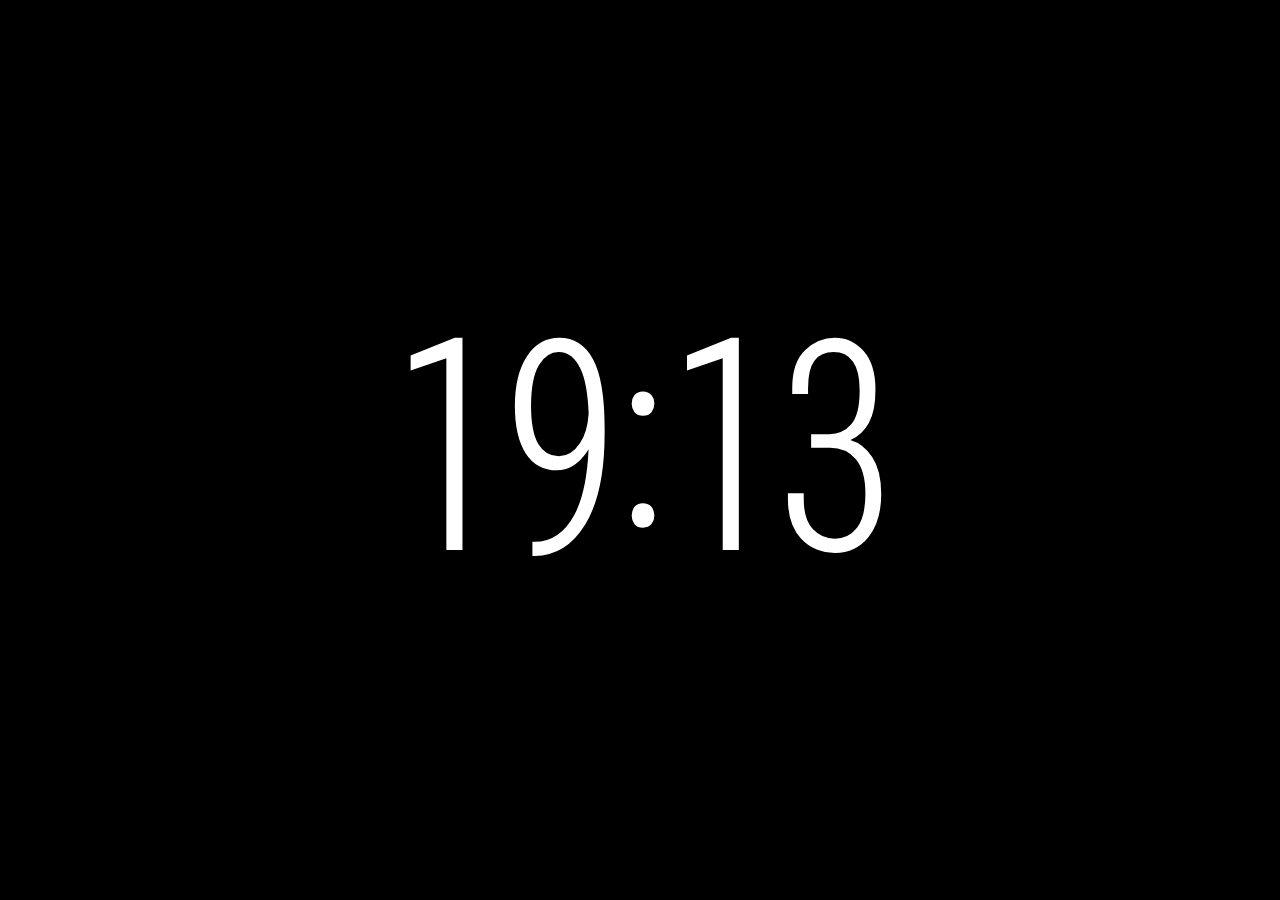
<file: display.html>
<!DOCTYPE html>
<html lang="zh-Hant">
<head>
  <meta charset="UTF-8">
  <meta name="viewport" content="width=device-width, initial-scale=1.0">
  <title>TMR 舞台展示時鐘</title>
  <link rel="icon" type="image/svg+xml" href="./favicon.svg">
  
  <!-- Roboto Flex Custom Tuning & Material Symbols Rounded -->
  <link rel="preconnect" href="https://fonts.googleapis.com">
  <link rel="preconnect" href="https://fonts.gstatic.com" crossorigin>
  <link href="https://fonts.googleapis.com/css2?family=Roboto+Flex:opsz,wght,XOPQ,XTRA,YOPQ,YTDE,YTFI,YTLC,YTUC@8..144,100..1000,27..175,468,79,-203,738,514,712&display=swap" rel="stylesheet">
  <link href="https://fonts.googleapis.com/css2?family=Material+Symbols+Rounded:opsz,wght,FILL,GRAD@20..48,400..500,0,0" rel="stylesheet">
  
  <link rel="stylesheet" href="./css/display.css">
</head>
<body>

  <!-- Floating HUD Toolbar -->
  <aside id="hud-controls" aria-label="展示視窗工具列">
    <div class="sync-dot" id="sync-indicator" title="與控制台同步連線正常"></div>
    <button class="hud-btn" id="btn-fullscreen" title="切換全螢幕 (F)">
      <span class="material-symbols-rounded">fullscreen</span>
    </button>
  </aside>

  <!-- Main Stage Canvas -->
  <main id="stage-container">
    
    <!-- Layer: 目前時間 Current Time -->
    <section id="layer-time" class="layer-wrapper" aria-label="目前時間">
      <div class="clock-content mode-side" id="content-time">
        <div class="side-spacer" aria-hidden="true"></div>
        <div class="time-box">
          <div class="clock-digits tabular-nums" id="digits-time"></div>
          <div class="clock-subline" id="subline-date"></div>
        </div>
        <div class="icon-slot" id="icon-time"></div>
      </div>
    </section>

    <!-- Layer: 正計時 Count-Up -->
    <section id="layer-countup" class="layer-wrapper" aria-label="正計時">
      <div class="clock-content mode-side" id="content-countup">
        <div class="side-spacer" aria-hidden="true"></div>
        <div class="time-box">
          <div class="clock-digits tabular-nums" id="digits-countup"></div>
        </div>
        <div class="icon-slot" id="icon-countup"></div>
      </div>
    </section>

    <!-- Layer: 倒數計時 Countdown -->
    <section id="layer-countdown" class="layer-wrapper" aria-label="倒數計時">
      <div class="clock-content mode-side" id="content-countdown">
        <div class="side-spacer" aria-hidden="true"></div>
        <div class="time-box">
          <div class="clock-digits tabular-nums" id="digits-countdown"></div>
        </div>
        <div class="icon-slot" id="icon-countdown"></div>
      </div>
    </section>

    <!-- Layer: 黑畫面 Blackout -->
    <section id="layer-blackout" class="layer-wrapper" aria-label="黑畫面"></section>

  </main>

  <script src="./js/audio.js"></script>
  <script src="./js/state.js"></script>
  <script src="./js/display.js"></script>
</body>
</html>
</file>
<file: css/display.css>
/* Google Fonts: Roboto Flex & Material Symbols Rounded */
@import url('https://fonts.googleapis.com/css2?family=Roboto+Flex:opsz,wght,XOPQ,XTRA,YOPQ,YTDE,YTFI,YTLC,YTUC@8..144,100..1000,27..175,468,79,-203,738,514,712&display=swap');
@import url('https://fonts.googleapis.com/css2?family=Material+Symbols+Rounded:opsz,wght,FILL,GRAD@20..48,400..500,0,0');

:root {
  --bg-color: #000000;
  --text-normal: #ffffff;
  --text-red: #ef4444;
  --text-dim: #71717a;
  --icon-gray: #9ca3af;
  --icon-green: #22c55e;
  --icon-orange: #f97316;
  --icon-lightblue: #38bdf8;
  --icon-yellow: #facc15;
  --fade-duration: 400ms;
  --clock-scale: 1;
}

* {
  margin: 0;
  padding: 0;
  box-sizing: border-box;
  user-select: none;
  -webkit-user-select: none;
}

html, body {
  width: 100%;
  height: 100%;
  overflow: hidden;
  background-color: var(--bg-color);
  color: var(--text-normal);
  font-family: 'Roboto Flex', -apple-system, BlinkMacSystemFont, sans-serif;
  cursor: default;
}

/* Tabular figures & Roboto Flex Custom Tuning:
   Optical Size: Auto, Slant: 0, Width: 100, Weight: 400,
   Thick Stroke (XOPQ): 96, Counter Width (XTRA): 367, Thin Stroke (YOPQ): 79,
   Descender Depth (YTDE): -203, Figure Height (YTFI): 738, Lowercase Height (YTLC): 514, Uppercase Height (YTUC): 712 */
.clock-digits, .tabular-nums {
  font-family: 'Roboto Flex', sans-serif;
  font-optical-sizing: auto;
  font-weight: 400;
  font-variation-settings: 'slnt' 0, 'wdth' 100, 'wght' 400, 'XOPQ' 96, 'XTRA' 367, 'YOPQ' 79, 'YTDE' -203, 'YTFI' 738, 'YTLC' 514, 'YTUC' 712;
  font-variant-numeric: tabular-nums;
  font-feature-settings: 'tnum' 1;
}

/* Material Symbols Rounded: Not Fill, Weight 450 */
.material-symbols-rounded {
  font-family: 'Material Symbols Rounded';
  font-weight: 450;
  font-style: normal;
  display: inline-block;
  line-height: 1;
  text-transform: none;
  letter-spacing: normal;
  word-wrap: normal;
  white-space: nowrap;
  direction: ltr;
  user-select: none;
  -webkit-user-select: none;
  font-variation-settings: 'FILL' 0, 'wght' 450, 'GRAD' 0, 'opsz' 48;
}

/* Stage container */
#stage-container {
  position: relative;
  width: 100vw;
  height: 100vh;
  display: flex;
  align-items: center;
  justify-content: center;
  background-color: var(--bg-color);
}

/* Layers: Crossfade animation using opacity */
.layer-wrapper {
  position: absolute;
  inset: 0;
  width: 100%;
  height: 100%;
  display: flex;
  align-items: center;
  justify-content: center;
  opacity: 0;
  pointer-events: none;
  transition: opacity var(--fade-duration) cubic-bezier(0.4, 0, 0.2, 1);
  will-change: opacity;
}

.layer-wrapper.active {
  opacity: 1;
  pointer-events: auto;
}

.no-fade .layer-wrapper {
  transition: none !important;
}

/* Blackout layer */
#layer-blackout {
  background-color: #000000;
  z-index: 50;
  display: none !important;
}

#layer-blackout.active {
  display: flex !important;
  opacity: 1 !important;
}

/* Clock Content Box */
.clock-content {
  display: flex;
  align-items: flex-start;
  justify-content: center;
  text-align: center;
  padding: 1rem;
  transform: scale(var(--clock-scale, 1));
  transform-origin: center center;
  transition: transform 120ms ease-out;
}

/* --- Layout Mode 1: Side Icon (Symmetrical margins with identical left spacer) --- */
.clock-content.mode-side {
  flex-direction: row;
  align-items: flex-start;
  justify-content: center;
  gap: clamp(1rem, 2.5vw, 3rem);
}

.clock-content.mode-side .side-spacer {
  display: flex;
  width: min(11.5vw, 18vh); /* Exactly identical to icon-slot width */
  height: min(11.5vw, 18vh);
  pointer-events: none;
  visibility: hidden;
  flex-shrink: 0;
}

.clock-content.mode-side .icon-slot {
  display: flex;
  flex-direction: column; /* Multi-icons stack top-to-bottom */
  align-items: center;
  justify-content: flex-start;
  gap: clamp(0.5rem, 1vh, 1.25rem);
  width: min(11.5vw, 18vh);
  height: min(11.5vw, 18vh); /* Fixed height anchor so multiple icons never shift clock digits vertically */
  overflow: visible; /* Multi-icons expand downward freely */
  flex-shrink: 0;
  padding-top: 0.06em;
}

/* --- Layout Mode 2: Mini Icon Below (Centered, no side spacers needed) --- */
.clock-content.mode-bottom {
  flex-direction: column;
  align-items: center;
  justify-content: center;
}

.clock-content.mode-bottom .side-spacer {
  display: none !important;
}

.clock-content.mode-bottom .icon-slot {
  display: flex;
  flex-direction: row; /* Multi-icons stack left-to-right */
  align-items: center;
  justify-content: center;
  gap: clamp(0.6rem, 1.5vw, 1.5rem);
  margin-top: clamp(0.75rem, 2vh, 1.75rem);
  width: auto;
  height: 0; /* Zero-height container with visible overflow so digits never shift */
  overflow: visible;
}

/* --- Layout Mode 3: Hide Icon --- */
.clock-content.mode-none .side-spacer,
.clock-content.mode-none .icon-slot {
  display: none !important;
}

/* ------------------------------------------------------------- */
/* M3 Expressive Motion (M3E) Animations for Icons (Requirement 1) */
/* ------------------------------------------------------------- */
@keyframes m3eEnterVertical {
  0% {
    opacity: 0;
    transform: scale(0.65) translateY(-8px);
  }
  65% {
    opacity: 1;
    transform: scale(1.06) translateY(0);
  }
  100% {
    opacity: 1;
    transform: scale(1) translateY(0);
  }
}

@keyframes m3eExitVertical {
  0% {
    opacity: 1;
    transform: scale(1) translateY(0);
    max-height: min(11.5vw, 18vh);
    margin-bottom: 0;
  }
  100% {
    opacity: 0;
    transform: scale(0.65) translateY(-8px);
    max-height: 0;
    margin-bottom: -1rem;
    padding-top: 0;
    padding-bottom: 0;
  }
}

@keyframes m3eEnterHorizontal {
  0% {
    opacity: 0;
    transform: scale(0.65) translateX(-8px);
  }
  65% {
    opacity: 1;
    transform: scale(1.06) translateX(0);
  }
  100% {
    opacity: 1;
    transform: scale(1) translateX(0);
  }
}

@keyframes m3eExitHorizontal {
  0% {
    opacity: 1;
    transform: scale(1) translateX(0);
    max-width: min(6vw, 9vh);
    margin-right: 0;
  }
  100% {
    opacity: 0;
    transform: scale(0.65) translateX(-8px);
    max-width: 0;
    margin-right: -0.6rem;
    padding-left: 0;
    padding-right: 0;
  }
}

/* Dynamic Multi-Icon Items: Explicit dimensions & inherit font size (Requirement 2) */
.icon-item {
  display: inline-flex;
  align-items: center;
  justify-content: center;
  line-height: 1;
  font-size: min(11.5vw, 18vh) !important; /* Exactly 1/2 of clock digits size */
  width: min(11.5vw, 18vh);
  height: min(11.5vw, 18vh);
  max-height: min(11.5vw, 18vh);
  flex-shrink: 0; /* Icons never shrink when multiple items stack! */
  animation: m3eEnterVertical 280ms cubic-bezier(0.05, 0.7, 0.1, 1.0) both;
  will-change: transform, opacity, max-height;
  transition: transform 250ms cubic-bezier(0.2, 0, 0, 1),
              opacity 200ms cubic-bezier(0.2, 0, 0, 1),
              max-height 250ms cubic-bezier(0.2, 0, 0, 1),
              margin 250ms cubic-bezier(0.2, 0, 0, 1);
  box-sizing: border-box;
}

.icon-item.leaving {
  animation: m3eExitVertical 200ms cubic-bezier(0.3, 0, 0.8, 0.15) forwards !important;
  pointer-events: none;
  overflow: hidden;
}

.clock-content.mode-bottom .icon-item {
  font-size: min(6vw, 9vh) !important;
  width: min(6vw, 9vh);
  height: min(6vw, 9vh);
  max-width: min(6vw, 9vh);
  max-height: min(6vw, 9vh);
  flex-shrink: 0; /* Mini icons never shrink */
  animation: m3eEnterHorizontal 280ms cubic-bezier(0.05, 0.7, 0.1, 1.0) both;
}

.clock-content.mode-bottom .icon-item.leaving {
  animation: m3eExitHorizontal 200ms cubic-bezier(0.3, 0, 0.8, 0.15) forwards !important;
  pointer-events: none;
  overflow: hidden;
}

/* Force Material Symbol glyph to match parent size, overriding Google Fonts 24px default! */
.icon-item .material-symbols-rounded,
.icon-slot .material-symbols-rounded {
  font-size: inherit !important;
  width: 1em !important;
  height: 1em !important;
  line-height: 1 !important;
  display: inline-flex !important;
  align-items: center !important;
  justify-content: center !important;
}

/* Icon Colors */
.icon-item.color-gray {
  color: var(--icon-gray);
  filter: drop-shadow(0 0 12px rgba(156, 163, 175, 0.45));
}

.icon-item.color-green {
  color: var(--icon-green);
  filter: drop-shadow(0 0 20px rgba(34, 197, 94, 0.6));
}

.icon-item.color-orange {
  color: var(--icon-orange);
  filter: drop-shadow(0 0 20px rgba(249, 115, 22, 0.6));
}

.icon-item.color-lightblue {
  color: var(--icon-lightblue);
  filter: drop-shadow(0 0 20px rgba(56, 189, 248, 0.6));
}

.icon-item.color-yellow {
  color: var(--icon-yellow);
  filter: drop-shadow(0 0 24px rgba(250, 204, 21, 0.7));
}

/* Primary Timer Digits */
.clock-digits {
  font-size: min(23vw, 36vh);
  line-height: 1;
  letter-spacing: -0.02em;
  color: var(--text-normal);
  text-shadow: 0 4px 30px rgba(0, 0, 0, 0.8);
  transition: color 200ms ease, text-shadow 200ms ease;
  display: inline-flex;
  align-items: baseline;
  user-select: none;
  -webkit-user-select: none;
  flex-shrink: 0;
  white-space: nowrap;
}

.clock-digits.overtime {
  color: var(--text-red) !important;
  text-shadow: 0 0 35px rgba(239, 68, 68, 0.6), 0 0 70px rgba(239, 68, 68, 0.25) !important;
  animation: overtimePulse 2s ease-in-out infinite;
}

@keyframes overtimePulse {
  0%, 100% { opacity: 1; }
  50% { opacity: 0.88; }
}

/* Colons: optically centered with digits + instant blinking */
.digit-colon {
  display: inline-block;
  position: relative;
  transform: translateY(-0.085em);
  transition: none !important;
}

.digit-colon.colon-hidden {
  opacity: 0 !important;
}

/* Date / seconds subline */
.clock-subline {
  font-size: min(4vw, 5vh);
  font-weight: 400;
  color: var(--text-dim);
  margin-top: clamp(0.5rem, 1.5vh, 1.5rem);
  letter-spacing: 0.05em;
  display: none;
}

.time-box {
  display: flex;
  flex-direction: column;
  align-items: center;
  justify-content: center;
  flex-shrink: 0;
}

/* Floating HUD Controls */
#hud-controls {
  position: fixed;
  top: 1rem;
  right: 1rem;
  display: flex;
  align-items: center;
  gap: 0.75rem;
  padding: 0.5rem 0.75rem;
  background: rgba(24, 24, 27, 0.75);
  backdrop-filter: blur(12px);
  -webkit-backdrop-filter: blur(12px);
  border: 1px solid rgba(255, 255, 255, 0.12);
  border-radius: 9999px;
  z-index: 100;
  opacity: 0;
  transition: opacity 300ms ease;
}

#hud-controls.show {
  opacity: 1;
}

.hud-btn {
  background: transparent;
  border: none;
  color: #a1a1aa;
  cursor: pointer;
  padding: 0.35rem;
  display: flex;
  align-items: center;
  justify-content: center;
  border-radius: 50%;
  transition: all 150ms ease;
}

.hud-btn:hover {
  color: #ffffff;
  background: rgba(255, 255, 255, 0.15);
}

.hud-btn .material-symbols-rounded {
  font-size: 1.35rem;
}

.sync-dot {
  width: 8px;
  height: 8px;
  border-radius: 50%;
  background-color: #22c55e;
  box-shadow: 0 0 8px #22c55e;
  margin-right: 0.25rem;
}
</file>
